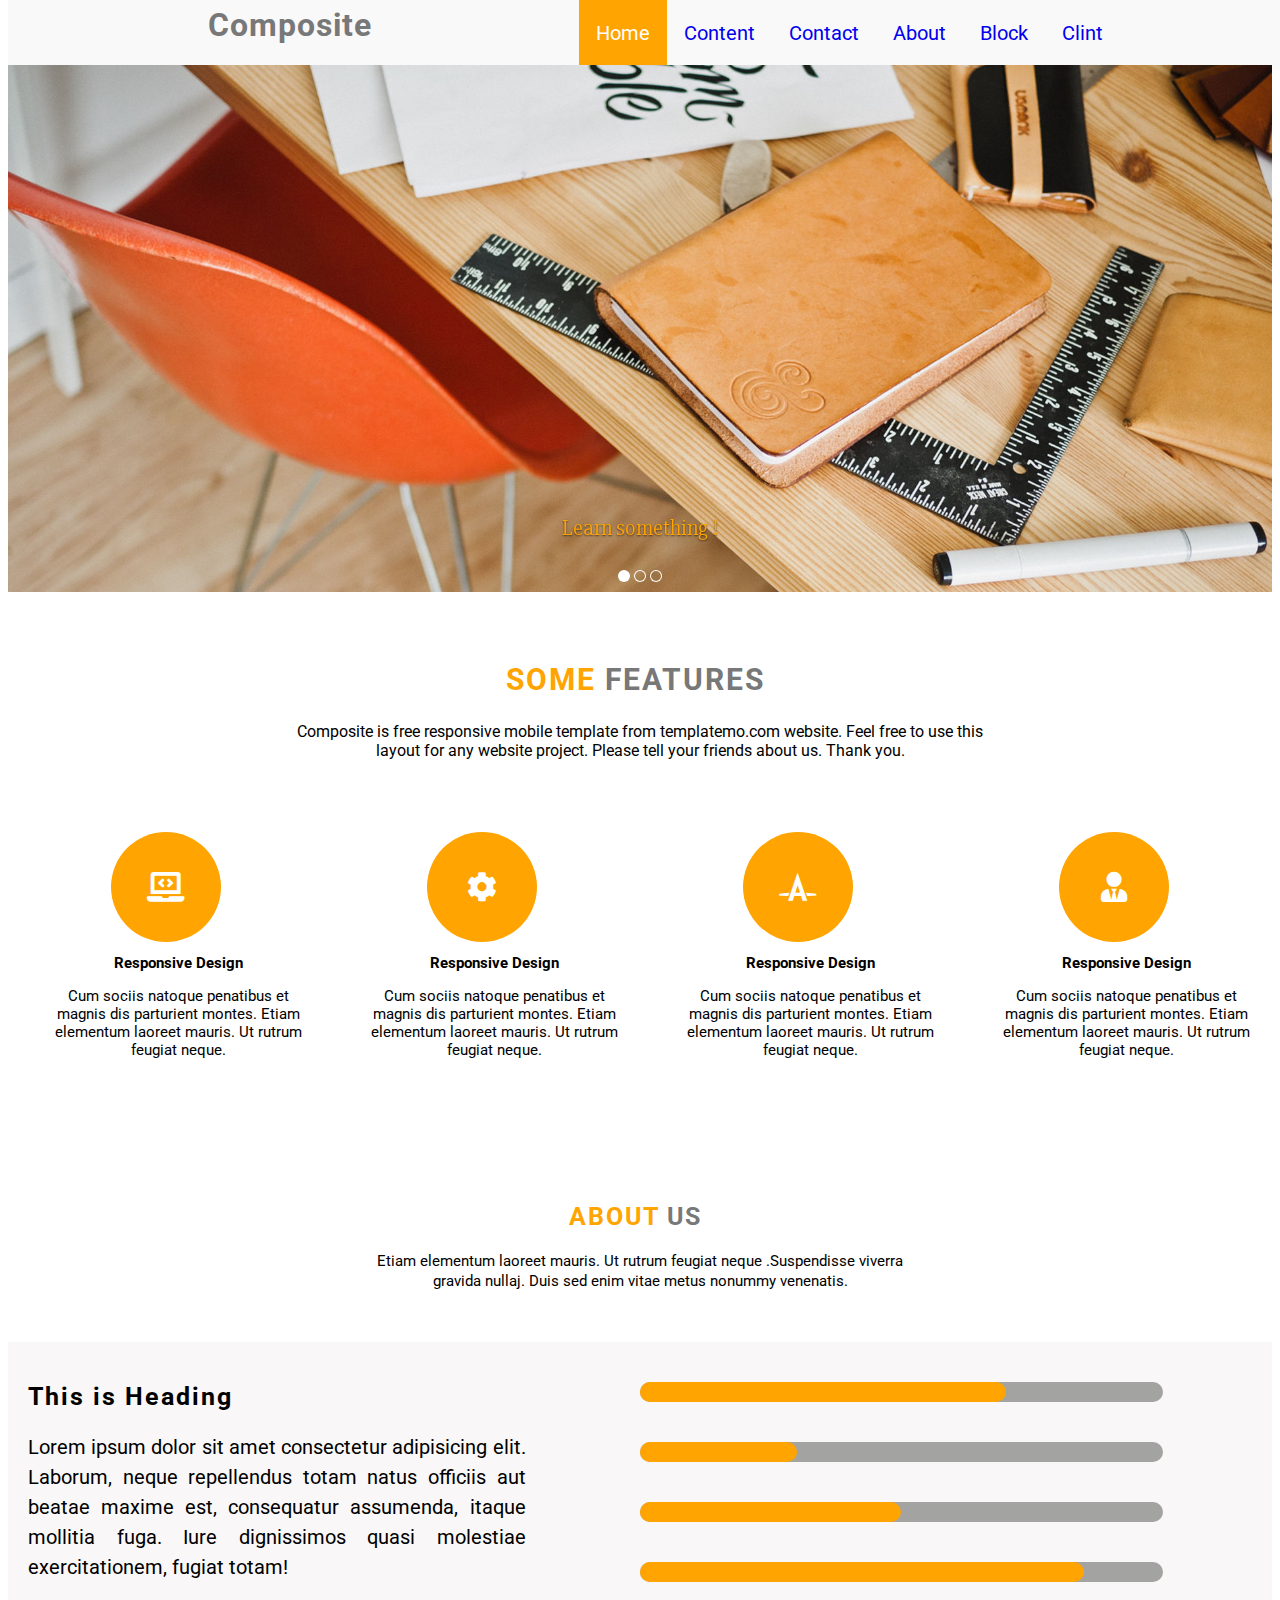
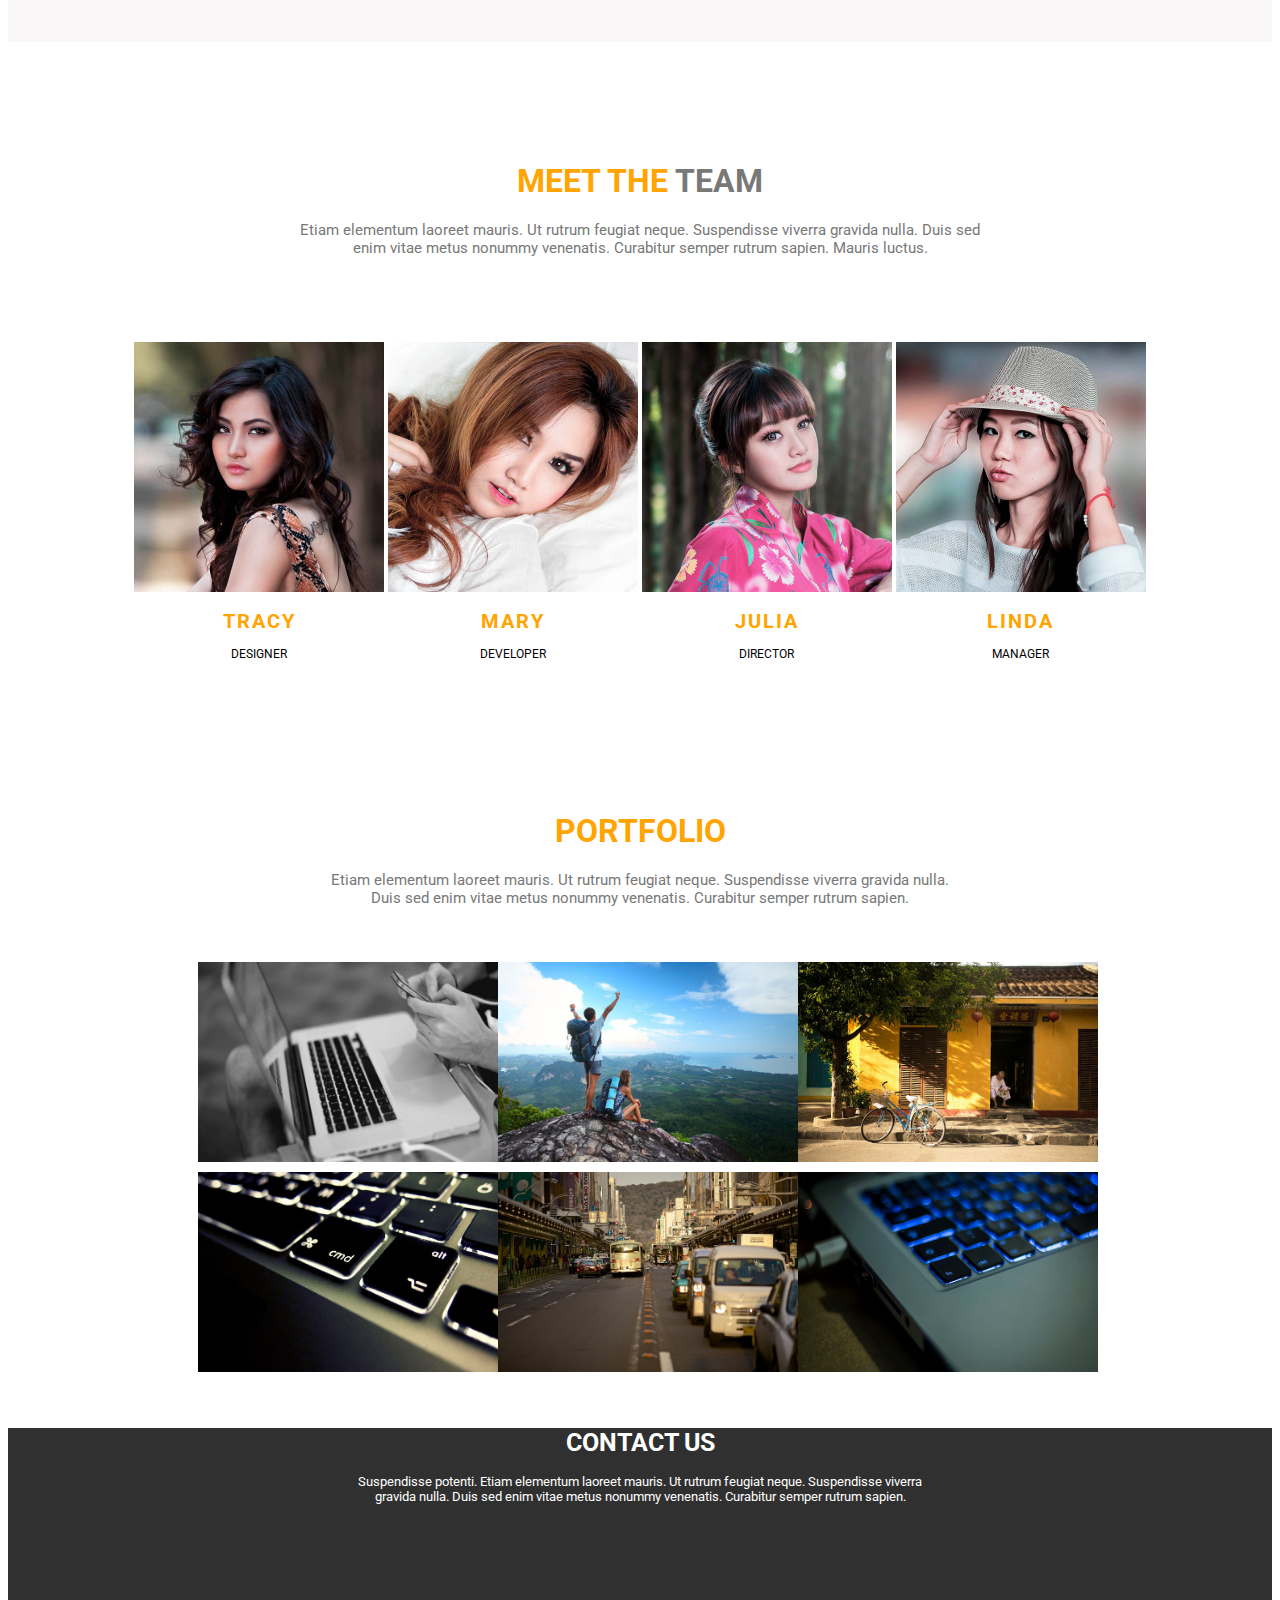
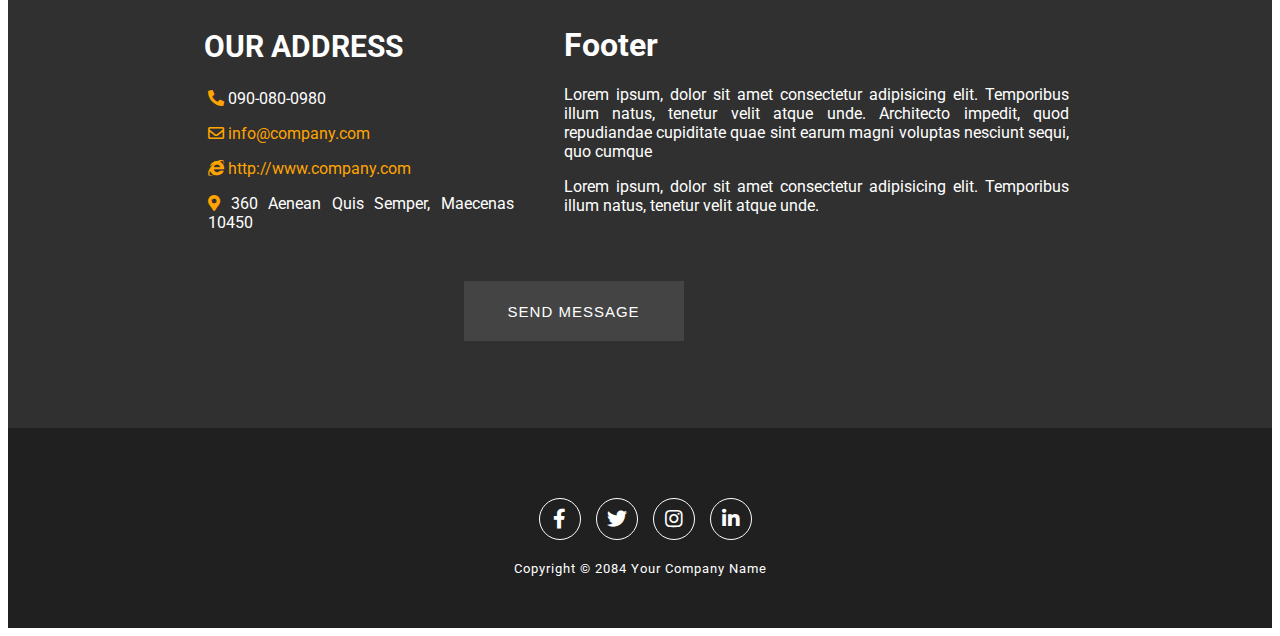
<file: index.html>
<!DOCTYPE html>
<html lang="en">
<head>
    <meta charset="UTF-8">
    <meta http-equiv="X-UA-Compatible" content="IE=edge">
    <meta name="viewport" content="width=device-width, initial-scale=1.0">
    <title>composite temlate</title>
    <link rel="stylesheet" href="style.css">
    <link rel="stylesheet" href="https://cdnjs.cloudflare.com/ajax/libs/font-awesome/5.15.4/css/all.min.css" integrity="sha512-1ycn6IcaQQ40/MKBW2W4Rhis/DbILU74C1vSrLJxCq57o941Ym01SwNsOMqvEBFlcgUa6xLiPY/NS5R+E6ztJQ==" crossorigin="anonymous" referrerpolicy="no-referrer" />
    <link rel="stylesheet" type="text/css" href="engine1/style.css" />
	<script type="text/javascript" src="engine1/jquery.js"></script>
    <script>
        function myfuncion(){
            document.getElementsById("demo").innerHTML ="HEllo wolrd"
        }
    </script>
</head>
<body>
    <div class="header">
        
            <h1 class="logo">Composite</h1>
      
        <ul>
            <li><a  class=" active"href="#">Home</a></li>
            <li><a href="#">Content</a></li>
            <li><a href="#">Contact</a></li>
            <li><a href="#">About</a></li>
            <li><a href="#">Block</a></li>
            <li><a href="#">Clint</a></li>
        </ul>
    </div>
   <br><br><br>
	<!-- Start WOWSlider.com BODY section --> <!-- add to the <body> of your page -->
	<div id="wowslider-container1">
        <div class="ws_images"><ul>
            <li><img src="data1/images/3.jpg" alt="Learn something !" title="Learn something !" id="wows1_0"/></li>
            <li><a href="http://wowslider.net"><img src="data1/images/1.jpg" alt="image slider" title="Practice everrday !" id="wows1_1"/></a></li>
            <li><img src="data1/images/2.jpg" alt="If you do something you have to need heard work  !" title="If you do something you have to need heard work  !" id="wows1_2"/></li>
        </ul></div>
        <div class="ws_bullets"><div>
            <a href="#" title="Learn something !"><span><img src="data1/tooltips/3.jpg" alt="Learn something !"/>1</span></a>
            <a href="#" title="Practice everrday !"><span><img src="data1/tooltips/1.jpg" alt="Practice everrday !"/>2</span></a>
            <a href="#" title="If you do something you have to need heard work  !"><span><img src="data1/tooltips/2.jpg" alt="If you do something you have to need heard work  !"/>3</span></a>
        </div></div><div class="ws_script" style="position:absolute;left:-99%"><a href="http://wowslider.net">html5 slider</a> by WOWSlider.com v9.0</div>
        <div class="ws_shadow"></div>
        </div>
         
        <div class="text">
            <h2><span>SOME</span> FEATURES</h2>
            <p>Composite is free responsive mobile template from templatemo.com website. Feel free to use this layout for any website project. Please tell your friends about us. Thank you.
            </p>
        </div><!-- end_seconion -->
         
        <div class="icon">

           <div class="icon_1">
            <i class="fas fa-laptop-code"></i>
            <h2>Responsive Design</h2>
            <p>Cum sociis natoque penatibus et magnis dis parturient montes. 
             Etiam elementum laoreet mauris. Ut rutrum feugiat neque.</p>
           </div>

           <div class="icon_1">
            <i class="fas fa-cog"></i>
            <h2>Responsive Design</h2>
            <p>Cum sociis natoque penatibus et magnis dis parturient montes. 
             Etiam elementum laoreet mauris. Ut rutrum feugiat neque.</p>
           </div>

           <div class="icon_1">
            <i class="fab fa-autoprefixer"></i>
            <h2>Responsive Design</h2>
            <p>Cum sociis natoque penatibus et magnis dis parturient montes. 
             Etiam elementum laoreet mauris. Ut rutrum feugiat neque.</p>
           </div>

           <div class="icon_1">
            <i class="fas fa-user-tie"></i>
            <h2>Responsive Design</h2>
            <p>Cum sociis natoque penatibus et magnis dis parturient montes. 
             Etiam elementum laoreet mauris. Ut rutrum feugiat neque.</p>
           </div>
        </div><!-- end_icon -->

        <div class="text_2">
            <h2><span>ABOUT</span> US </h2>
            <p>
                Etiam elementum laoreet mauris. Ut rutrum feugiat neque .Suspendisse viverra<br> gravida nullaj. Duis sed enim vitae  metus nonummy venenatis.
            </p>
        </div><!-- end_about_us -->
        <div class="parcentice">
            <div class="pr_contant">
                <h2>This is Heading</h2>
                <p>Lorem ipsum dolor sit amet consectetur adipisicing elit. Laborum, neque repellendus totam natus officiis aut beatae maxime est, consequatur assumenda, itaque mollitia fuga. Iure dignissimos quasi molestiae exercitationem, fugiat totam!</p>
            </div>
            <div class="rate">
              
                <div class="pr_rate_1">  
                    <div class="sub_rate1"></div>
                </div>
                <div class="pr_rate_2">
                    <div class="sub_rate2"></div>
                </div>
                <div class="pr_rate_3">
                    <div class="sub_rate3"></div>
                </div>
                <div class="pr_rate_4">
                    <div class="sub_rate4"></div>
                </div>
            </div>
        </div>


        <div class="team">
            <div class="contant">
              <h1><span>MEET THE</span>  TEAM</h1>
                <p>Etiam elementum laoreet mauris. Ut rutrum feugiat neque. Suspendisse viverra gravida nulla. Duis sed enim vitae metus nonummy venenatis. Curabitur semper rutrum sapien. Mauris luctus.

                </p>
            </div>
            <div class="team_contaner">
                <div class="team_contaner_1">
                    <img src="images/member1.jpg" alt="">
                    <div class="img_name">
                      <h1>TRACY</h1>
                        <p>DESIGNER</p>
                    </div>
                </div>
                <div class="team_contaner_2">
                    <img src="images/member2.jpg" alt="">
                    <div class="img_name">
                        <h1>MARY</h1>
                          <p>DEVELOPER</p>
                      </div>
                </div>
                <div class="team_contaner_3">
                    <img src="images/member3.jpg" alt="">
                    <div class="img_name">
                        <h1>JULIA</h1>
                          <p>DIRECTOR</p>
                      </div>
                </div>
                <div class="team_contaner_4">
                    <img src="images/member4.jpg" alt="">
                    <div class="img_name">
                        <h1>LINDA</h1>
                          <p>MANAGER</p>
                      </div>
                </div>
            </div>
        </div><!-- end_team -->

        
        <div class="portfolio">
            <div class="portfolio_contant">
               <h1> <span>PORTFOLIO</span></h1>
                <p>Etiam elementum laoreet mauris. Ut rutrum feugiat neque. Suspendisse viverra gravida nulla. Duis sed enim vitae metus nonummy venenatis. Curabitur semper rutrum sapien.</p>
            </div>
            <div class="portfolio_container">
                <div class="portfolio_img_container_1">

                   <div>
                       <div class="cover">  <i class="far fa-thumbs-up"></i></div>
                    <img src="images/p1.jpg" alt="">
                   </div>

                   <div>
                    <div class="cover"><i class="far fa-thumbs-up"></i></div>
                    <img src="images/p2.jpg" alt="">
                   </div>

                   <div>
                    <div class="cover"><i class="far fa-thumbs-up"></i></div>
                    <img src="images/p3.jpg" alt="">
                   </div>
                  
                </div>
                <div class="portfolio_img_container_2">

                    <div>
                        <div class="cover"><i class="far fa-thumbs-up"></i></div>
                     <img src="images/p4.jpg" alt="">
                    </div>

                    <div>
                        <div class="cover"><i class="far fa-thumbs-up"></i></div>
                     <img src="images/p5.jpg" alt="">
                    </div>

                    <div>
                        <div class="cover"><i class="far fa-thumbs-up"></i></div>
                     <img src="images/p6.jpg" alt="">
                    </div>

                </div>
            </div>
        </div><!-- end_portfolio -->

        <div class="contact">
            <div class="contact_text">
                <h1>CONTACT US</h1>
                <p>Suspendisse potenti. Etiam elementum laoreet mauris. Ut rutrum feugiat neque. Suspendisse viverra gravida nulla. Duis sed enim vitae metus nonummy venenatis. Curabitur semper rutrum sapien.</p>
            </div>
            <div class="input">
                <div class="input_text">
                    <h2>OUR ADDRESS</h2>
                    <p><i class="fas fa-phone-alt"> </i>  090-080-0980</p>
                    <p> <i class="far fa-envelope"></i> <span>info@company.com</span></p>
                    <p><i class="fab fa-internet-explorer"></i>  <span>http://www.company.com</span></p>
                    <p><i class="fas fa-map-marker-alt"></i> 360 Aenean Quis Semper, Maecenas 10450</p>
                </div>
                <div class="input_box">
                    <h1>Footer</h1>
                    <p>Lorem ipsum, dolor sit amet consectetur adipisicing elit. Temporibus illum natus, tenetur velit atque unde. Architecto impedit, quod repudiandae cupiditate quae sint earum magni voluptas nesciunt sequi, quo cumque </p>
                    <p>Lorem ipsum, dolor sit amet consectetur adipisicing elit. Temporibus illum natus, tenetur velit atque unde.</p>
                    <button class="btn">send message</button>
                </div>
              
            </div>
 
        </div>
        <!-- end_contact -->


        <div class="footer">
            <div class="footer_icon">
                <i class="fab fa-facebook-f"></i>
                <i class="fab fa-twitter"></i>
                <i class="fab fa-instagram"></i>
                <i class="fab fa-linkedin-in"></i>
            </div>
            <p>Copyright © 2084 Your Company Name</p>  
        </div><!-- end_footer -->


        <script type="text/javascript" src="engine1/wowslider.js"></script>
        <script type="text/javascript" src="engine1/script.js"></script>
        <!-- End WOWSlider.com BODY section -->
    
</body>
</html>
</file>
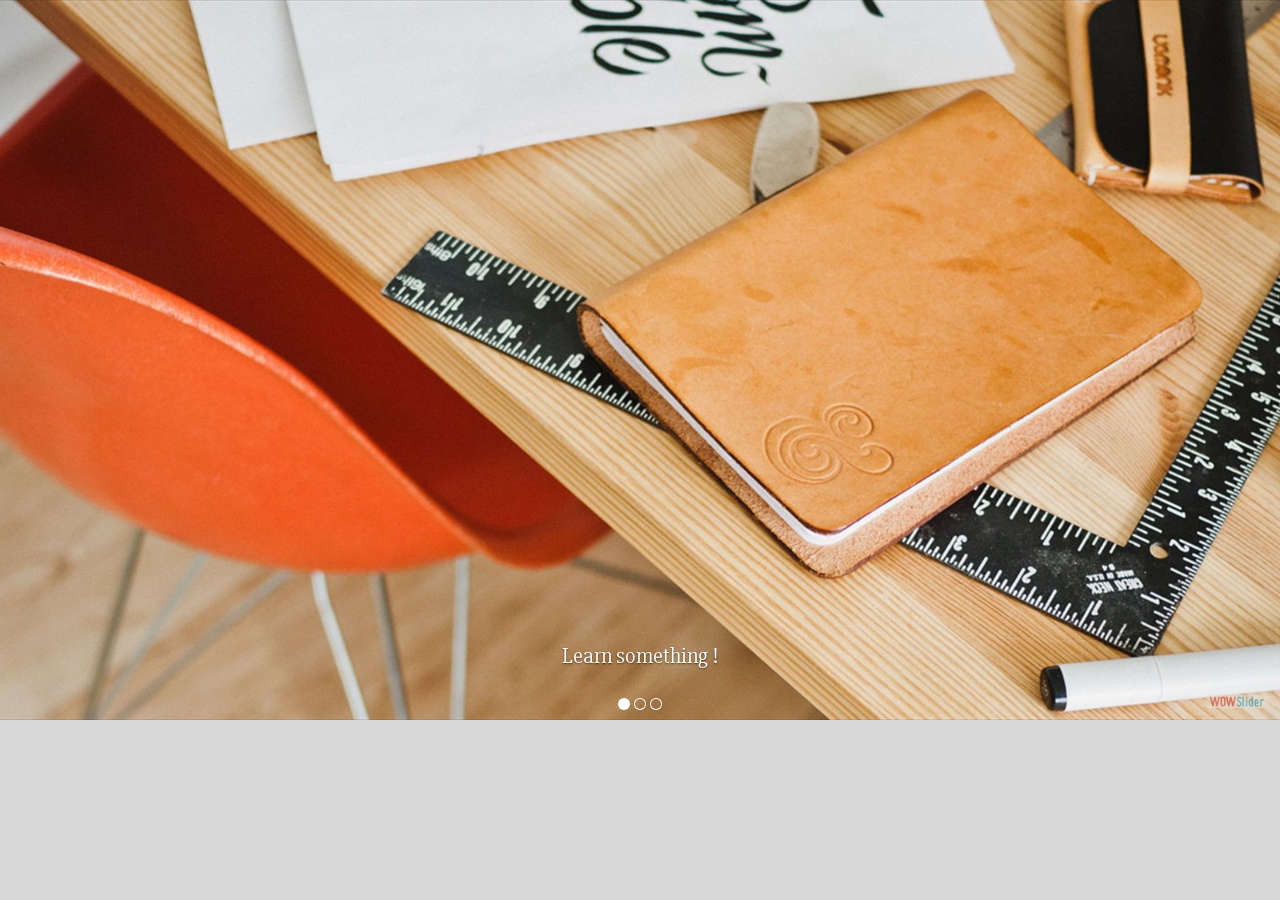
<file: wow slider/wowslider.html>
<!DOCTYPE html>
<html>
<head>
	<title>Html5 slider</title>
	<meta http-equiv="content-type" content="text/html; charset=utf-8" />
	<meta name="description" content="Made with WOW Slider - Create beautiful, responsive image sliders in a few clicks. Awesome skins and animations. Html5 slider" />
	
	<!-- Start WOWSlider.com HEAD section --> <!-- add to the <head> of your page -->
	<link rel="stylesheet" type="text/css" href="engine1/style.css" />
	<script type="text/javascript" src="engine1/jquery.js"></script>
	<!-- End WOWSlider.com HEAD section -->

</head>
<body style="background-color:#d7d7d7;margin:0">
	
	<!-- Start WOWSlider.com BODY section --> <!-- add to the <body> of your page -->
	<div id="wowslider-container1">
	<div class="ws_images"><ul>
		<li><img src="data1/images/3.jpg" alt="Learn something !" title="Learn something !" id="wows1_0"/></li>
		<li><a href="http://wowslider.net"><img src="data1/images/1.jpg" alt="image slider" title="Practice everrday !" id="wows1_1"/></a></li>
		<li><img src="data1/images/2.jpg" alt="If you do something you have to need heard work  !" title="If you do something you have to need heard work  !" id="wows1_2"/></li>
	</ul></div>
	<div class="ws_bullets"><div>
		<a href="#" title="Learn something !"><span><img src="data1/tooltips/3.jpg" alt="Learn something !"/>1</span></a>
		<a href="#" title="Practice everrday !"><span><img src="data1/tooltips/1.jpg" alt="Practice everrday !"/>2</span></a>
		<a href="#" title="If you do something you have to need heard work  !"><span><img src="data1/tooltips/2.jpg" alt="If you do something you have to need heard work  !"/>3</span></a>
	</div></div><div class="ws_script" style="position:absolute;left:-99%"><a href="http://wowslider.net">html5 slider</a> by WOWSlider.com v9.0</div>
	<div class="ws_shadow"></div>
	</div>	
	<script type="text/javascript" src="engine1/wowslider.js"></script>
	<script type="text/javascript" src="engine1/script.js"></script>
	<!-- End WOWSlider.com BODY section -->

</body>
</html>
</file>
<file: style.css>
@import url('https://fonts.googleapis.com/css2?family=Roboto:ital,wght@0,100;0,300;0,400;0,500;0,700;0,900;1,300;1,400;1,500;1,;1,&display=swap');

body{
    font-family: 'Roboto', sans-serif;
}

span{
    color: #ffa400;
}
.header{
    height: 70px;
    width: 100%;
    position: fixed;
    top: 0px;
    background: #f9f9f9;
  
}
.logo{
    color: #787878;
    position: absolute;
    top: -15px;
    left: 200px;
    letter-spacing: 1px;
   font-family: -apple-system, BlinkMacSystemFont, 'Segoe UI', Roboto, Oxygen, Ubuntu, Cantarell, 'Open Sans', 'Helvetica Neue', sans-serif;
   cursor: pointer;
   transition: all .7s;
}
.logo:hover{
    color: #ffa400;
}
.header ul{
    width:55%;
    height: 50px;
    display: flex;
    float: right;
    position: absolute;
    top: 5px;
    right: 5px;
    
}
.header li{
    list-style: none;
  text-align: center;
}

.header a{
    height: 50px;
    width: 100px;
    padding: 30px 17px;
    text-decoration: none;
    font-size: 20px;
    /* color: black; */
    font-weight: 900px;
    font-family: 'Roboto', sans-serif;
   transition: all .5s;
}
.active{
    background: #ffa400;
    color: white;
}
.header a:hover{
    color: white;
    background: #ffa400;
}
/* end_header */

.text{
    height: 200px;
    width: 700px;
    text-align: center;
    margin:70px auto;
    
}
.text >h2{
    font-size: 30px;
    letter-spacing: 2px;
    color: #787878;
    width: 600px;
}
.text h2>span{
    color: #ffa400;
}
/* end_text */

.icon{
    width: 100%;
    display: flex;
    justify-content: center;
    align-items: center;
    font-size: 15px;
    margin-top: -100px;
}
.icon_1{
    width: 30%;
    height: 300px;
    text-align: center;
    /* border: 1px solid #000; */
}
.icon p,h2{
    width: 250px;
    font-size: 15px;
    text-align: center;
    margin-left: 45px;
}
.icon i{
    height: 50px;
    width: 50px;
    border-radius: 60px;
    background-color:#ffa400 ;
    padding: 30px;
    text-align: center;
    display: inline-block;
   line-height: 50px;
   font-size: 30px;
   color: white;
   transition: all .5s;
}
.icon i:hover{
    transform: rotate(720deg);
    background :#303030 ;
}

i.fa-laptop-code{

}
/* end_icon */


.text_2{
    height: 200px;
    width: 700px;
    text-align: center;
    margin:70px auto;
    
}
.text_2 >h2{
    font-size: 25px;
    letter-spacing: 2px;
    color: #787878;
    width: 600px;
}
.text_2 >p{
    line-height: 20px;
    font-size: 15px;
}
.text_2 h2>span{
    color: #ffa400;
}
/* end_text_2 */

.parcentice{
    height: 300px;
    width: 100%;
    /* border: 5px solid #000; */
    background: rgba(233, 228, 228, 0.281);
    margin: -130px auto;
    display: flex;
}
.pr_contant{
    width: 40%;
    height: 80%;
    /* border: 1px solid #000; */
    text-align: justify;
    font-size: 20px;
    line-height: 30px;
    margin: 30px 0px 0px 20px;
    float: left;
}
.pr_contant >h2{
    font-size: 25px;
    text-align: left;
    margin: 10px 20px 0px 0px;
    letter-spacing: 2px;
}


.rate{
    width: 60%;
    height: 100%;
    /* border: 1px solid #000; */
}
.rate >div{
    width: 70%;
    height: 20px;
    background-color: #a3a3a2;
    margin: 40px ;
    border-radius: 50px;
    position: relative;
    left:10%;
    /* top: 20%; */

}
.rate >div >div{
    height: 20px;
    border-radius: 50px;
}
.sub_rate1{
    width:70%;
    background-color: #ffa400;
}
.sub_rate2{
    width: 30%;
    background-color: #ffa400;
}
.sub_rate3{
    width:50%;
    background-color: #ffa400;
}
.sub_rate4{
    width: 85%;
    background-color: #ffa400;
}
/* end_parcentice */


.team{
    width: 100%;
    height: 600px;
    margin: 250px auto;
    /* border: 1px solid #000; */
}

.contant{
    text-align: center;
    color: #787878;
}
.contant>p{
    width: 700px;
    margin: auto;
    font-size: 15px;
}

.team_contaner{
    height: 400px;
    width: 80%;
    margin: 50px auto;
    display: flex;
    align-items: center;
    justify-content: center;
    justify-content: space-between;
}
.team_contaner>div{
    height: 330px;
    width: 250px;
}
.team_contaner>div>img{
    height: 250px;
    width: 250px;
    transition: all.5s;
}
.team_contaner>div>img:hover{
  border-radius: 50%;
  transform: scale(0.9);
}
.team_contaner>div{
   text-align: center;
}
.team_contaner >div>.img_name{
    font-size: 10px;

}
.team_contaner >div>.img_name>h1{
    letter-spacing: 2px;
    color: #ffa400;
}

.team_contaner >div>.img_name>p{
    font-size: 12px;
    color: #000;
}

/* end_team */


.portfolio{
    width: 100%;
    height: 600px;
    margin-top:-200px ;
}
.portfolio_contant{
    text-align: center;
    color: #787878;
}
.portfolio_contant>p{
    width: 50%;
    margin: auto;
    font-size: 15px;
}
        /* start_portfolio_container */


        i.fa-thumbs-up{
            height: 5px;
            width: 5px;
            border-radius: 50px;
            font-size: 5px;
            color: white;
           text-align: center;
           line-height: 50px;
           position: absolute;
           left: 40%;
           top: 0%;
        }
        /* end_icon */
        

.portfolio_container{
    height: 420px;
    width: 70%;
    margin: 50px auto;
}

.portfolio_container >div> div{
    height: 200px;
    width: 300px;
    display: flex;
    justify-content: center;
    align-items: center;
}
.portfolio_container >div> div>.cover{
    height: 40px;
    width: 60px;
    background:#ffa6008c;
    position: absolute;
    cursor: pointer;
    opacity: 0;
    transition: all.5s;
}
.portfolio_container >div> div:hover .cover{
   transform: scale(5,5);
    opacity: 1;
}

.portfolio_container img{
    height: 200px;
    width: 300px;
}

.portfolio_img_container_1{
    height: 50%;
    width: 100%;
    display: flex;
    align-items: center;
    justify-content: center;
    justify-content: space-around;
}
.portfolio_img_container_2{
    height: 50%;
    width: 100%;
    display: flex;
    align-items: center;
    justify-content: center;
    justify-content: space-around;
}


/* end_portfolio */


.contact{
    height: 600px;
    width: 100%;
    background: #303030;
   
}


.contact_text{
    text-align: center;
    color: white;
}
.contact_text>h1{
    font-size: 25px;
}
.contact_text >p{
    width: 600px;
    margin: auto;
    font-size: 13px;
}


.input{
    width: 100%;
    height: 400px;
    margin: 100px 0px 0px 0px;
    display: flex;
}
.input_text{
    height: 400px;
    width: 40%;
    /* border: 1px solid #f1f1f1; */
    color: white;
    text-align: center;
    text-align: justify;
  
}
.input_text i{
    color: #ffa400;
}
.input_text>h2{
    margin-left: 170px;
    font-size: 30px;
}
.input_text>p{
    margin-left: 200px;
}

        /* srat_input */
.input_box{
    height: 400px;
    width: 50%;
    /* border: 1px solid white; */
    margin-left: 50px;
    color: white;
}
.input_box >p{
    width: 80%;
    text-align: justify;
}


/* .input_box >h1{
    color: #FFA419;
} */


.btn{
    width: 220px;
    height: 60px;
    padding: 6px 12px;
    font-size: 15px;
    letter-spacing: 1px;
    border: 1px solid #444;
    margin: 50px 0px 10px -100px;
    text-align: center;
    text-transform: uppercase;
    transition: all.4s;
    background: #444444;
    color: white;
}
.btn:hover{
    background: #ffa400;
}
/* end_contact */

.footer{
    height: 200px;
    width: 100%;
    background: #202020;
    text-align: center;
    color: white;
}
.footer_icon{
    height: 100px;
    /* border: 1px solid white; */
    padding: 10px;
    font-size: 20px;
}
.footer_icon>i{
    height:40px;
    width: 40px;
    border: 1px solid white;
    border-radius: 40px ;
    background: ;
    line-height: 40px;
    text-align: center;
    margin: 60px 0px 0px 10px;
    cursor: pointer;
    transition: all.5s;
}
.footer_icon>i:hover{
    background: #ffa400;
    color: black;
}
.footer>p{
    font-size: 13px;
    letter-spacing: 1px;
}
/* end_footer */
</file>
<file: engine1/style.css>
/*
 *	generated by WOW Slider 9.0
 *	template Absent
 */
@import url(https://fonts.googleapis.com/css?family=Slabo+27px&subset=latin,latin-ext);
#wowslider-container1 { 
	display: table;
	zoom: 1; 
	position: relative;
	width: 100%;
	max-width: 100%;
	max-height:768px;
	margin:0px auto 0px;
	z-index:90;
	text-align:left; /* reset align=center */
	font-size: 10px;
	text-shadow: none; /* fix some user styles */

	/* reset box-sizing (to boostrap friendly) */
	-webkit-box-sizing: content-box;
	-moz-box-sizing: content-box;
	box-sizing: content-box; 
}
* html #wowslider-container1{ width:1366px }
#wowslider-container1 .ws_images ul{
	position:relative;
	width: 10000%; 
	height:100%;
	left:0;
	list-style:none;
	margin:0;
	padding:0;
	border-spacing:0;
	overflow: visible;
	/*table-layout:fixed;*/
}
#wowslider-container1 .ws_images ul li{
	position: relative;
	width:1%;
	height:100%;
	line-height:0; /*opera*/
	overflow: hidden;
	float:left;
	/*font-size:0;*/
	padding:0 0 0 0 !important;
	margin:0 0 0 0 !important;
}

#wowslider-container1 .ws_images{
	position: relative;
	left:0;
	top:0;
	height:100%;
	max-height:768px;
	max-width: 100%;
	vertical-align: top;
	border:none;
	overflow: hidden;
}
#wowslider-container1 .ws_images ul a{
	width:100%;
	height:100%;
	max-height:768px;
	display:block;
	color:transparent;
}
#wowslider-container1 img{
	max-width: none !important;
}
#wowslider-container1 .ws_images .ws_list img,
#wowslider-container1 .ws_images > div > img{
	width:100%;
	border:none 0;
	max-width: none;
	padding:0;
	margin:0;
}
#wowslider-container1 .ws_images > div > img {
	max-height:768px;
}

#wowslider-container1 .ws_images iframe {
	position: absolute;
	z-index: -1;
}

#wowslider-container1 .ws-title > div {
	display: inline-block !important;
}

#wowslider-container1 a{ 
	text-decoration: none; 
	outline: none; 
	border: none; 
}

#wowslider-container1  .ws_bullets { 
	float: left;
	position:absolute;
	z-index:70;
}
#wowslider-container1  .ws_bullets div{
	position:relative;
	float:left;
	font-size: 0px;
}
/* compatibility with Joomla styles */
#wowslider-container1  .ws_bullets a {
	line-height: 0;
}

#wowslider-container1  .ws_script{
	display:none;
}
#wowslider-container1 sound, 
#wowslider-container1 object{
	position:absolute;
}

/* prevent some of users reset styles */
#wowslider-container1 .ws_effect {
	position: static;
	width: 100%;
	height: 100%;
}

#wowslider-container1 .ws_photoItem {
	border: 2em solid #fff;
	margin-left: -2em;
	margin-top: -2em;
}
#wowslider-container1 .ws_cube_side {
	background: #A6A5A9;
}


#wowslider-container1.ws_gestures {
	cursor: -webkit-grab;
	cursor: -moz-grab;
	cursor: url("[data-uri]"), move;
}
#wowslider-container1.ws_gestures.ws_grabbing {
	cursor: -webkit-grabbing;
	cursor: -moz-grabbing;
	cursor: url("[data-uri]"), move;
}

/* hide controls when video start play */
#wowslider-container1.ws_video_playing .ws_bullets,
#wowslider-container1.ws_video_playing .ws_fullscreen,
#wowslider-container1.ws_video_playing .ws_next,
#wowslider-container1.ws_video_playing .ws_prev {
	display: none;
}


/* youtube/vimeo buttons */
#wowslider-container1 .ws_video_btn {
	position: absolute;
	display: none;
	cursor: pointer;
	top: 0;
	left: 0;
	width: 100%;
	height: 100%;
	z-index: 55;
}
#wowslider-container1 .ws_video_btn.ws_youtube,
#wowslider-container1 .ws_video_btn.ws_vimeo {
	display: block;
}
#wowslider-container1 .ws_video_btn div {
	position: absolute;
	background-image: url(./playvideo.png);
	background-size: 200%;
	top: 50%;
	left: 50%;
	width: 7em;
	height: 5em;
	margin-left: -3.5em;
	margin-top: -2.5em;
}
#wowslider-container1 .ws_video_btn.ws_youtube div {
	background-position: 0 0;
}
#wowslider-container1 .ws_video_btn.ws_youtube:hover div {
	background-position: 100% 0;
}
#wowslider-container1 .ws_video_btn.ws_vimeo div {
	background-position: 0 100%;
}
#wowslider-container1 .ws_video_btn.ws_vimeo:hover div {
	background-position: 100% 100%;
}

#wowslider-container1 .ws_playpause.ws_hide {
	display: none !important;
}
/* bullets */
#wowslider-container1 .ws_bullets a { 
	position: relative;
	display: inline-block;
	margin: 0 2px;
	padding: 6px;
	width: 0;
	border-radius: 50%;
	background: rgba(0, 0, 0, 0);
	-webkit-box-shadow: inset 0 0 0 1px #ffffff;
	box-shadow: inset 0 0 0 1px #ffffff;
}
#wowslider-container1 .ws_bullets a.ws_selbull {
	background: #ffffff;
	-webkit-box-shadow: none;
	box-shadow: none;
}

/* arrows */
#wowslider-container1 a.ws_next,
#wowslider-container1 a.ws_prev {
	position:absolute;
	z-index:60;
	overflow: hidden;
	width: 15%;
	height: 100%;
	top: 0;
	opacity: .5;
}
#wowslider-container1 a.ws_next {
	left: 85%;
	cursor: url('[data-uri]') 20 20, move;
}
#wowslider-container1 a.ws_prev {
	left: 0;
	cursor: url('[data-uri]') 20 20, move;
}


/*playpause*/
#wowslider-container1 .ws_playpause {
	position:absolute;
	top: 0;
	bottom: 40px;
	left: 42.5%;
	width: 15%;
	z-index: 59;
}
#wowslider-container1 .ws_pause {
	cursor: url('[data-uri]') 20 20, pointer;
}
#wowslider-container1 .ws_play {
	cursor: url('[data-uri]') 20 20, pointer;
}/* bottom center */
#wowslider-container1  .ws_bullets {
	bottom:10px;
	left:50%;
}
#wowslider-container1  .ws_bullets div{
	left:-50%;
}
#wowslider-container1 .ws_bulframe span{
	visibility: visible;
	opacity: 1;
	position: absolute;
	width: 0; 
	height: 0; 
	border-left: 5px solid transparent;
	border-right: 5px solid transparent;
	border-top: 5px solid #ffffff;

	bottom:-6px;
	margin-left:-2px;
	left:43px;
}#wowslider-container1 .ws-title{
	position: absolute;
	background: none;
	font: 2.4em 'Slabo 27px', serif;
	color:#ffffff;
	text-shadow: 0 1px 2px rgba(0, 0, 0, 0.6);
	bottom: 50px;
	top: auto;
	opacity: 1;
	text-align: center;

	width: 100%;
	padding-left: 20%;
	padding-right: 20%;
	-webkit-box-sizing: border-box;
	-moz-box-sizing: border-box;
	box-sizing: border-box;

	z-index: 50;
}
#wowslider-container1 .ws-title div{
    margin-top: 0.5em;
	font-size: 0.542em;
}#wowslider-container1 .ws_images > ul{
	animation: wsBasic 12s infinite;
	-moz-animation: wsBasic 12s infinite;
	-webkit-animation: wsBasic 12s infinite;
}
@keyframes wsBasic{0%{left:-0%} 16.67%{left:-0%} 33.33%{left:-100%} 50%{left:-100%} 66.67%{left:-200%} 83.33%{left:-200%} }
@-moz-keyframes wsBasic{0%{left:-0%} 16.67%{left:-0%} 33.33%{left:-100%} 50%{left:-100%} 66.67%{left:-200%} 83.33%{left:-200%} }
@-webkit-keyframes wsBasic{0%{left:-0%} 16.67%{left:-0%} 33.33%{left:-100%} 50%{left:-100%} 66.67%{left:-200%} 83.33%{left:-200%} }

#wowslider-container1 .ws_bullets  a img{
	text-indent:0;
	display:block;
	bottom:15px;
	left:-43px;
	visibility:hidden;
	position:absolute;
    border: 1px solid #ffffff;
	max-width:none;
}
#wowslider-container1 .ws_bullets a:hover img{
	visibility:visible;
}

#wowslider-container1 .ws_bulframe div div{
	height:48px;
	overflow:visible;
	position:relative;
}
#wowslider-container1 .ws_bulframe div {
	left:0;
	overflow:hidden;
	position:relative;
	width:85px;
	background-color:#ffffff;
}
#wowslider-container1  .ws_bullets .ws_bulframe{
	display:none;
	bottom:17px;
	margin-left:2px;
	overflow:visible;
	position:absolute;
	cursor:pointer;
    border: 1px solid #ffffff;
}#wowslider-container1 .ws_bulframe div div{
	height: auto;
}

@media all and (max-width:760px) {
	#wowslider-container1 .ws_fullscreen {
		display: block;
	}
}
@media all and (max-width:400px){
	#wowslider-container1 .ws_controls,
	#wowslider-container1 .ws_bullets,
	#wowslider-container1 .ws_thumbs{
		display: none
	}
}
</file>
<file: wow slider/engine1/style.css>
/*
 *	generated by WOW Slider 9.0
 *	template Absent
 */
@import url(https://fonts.googleapis.com/css?family=Slabo+27px&subset=latin,latin-ext);
#wowslider-container1 { 
	display: table;
	zoom: 1; 
	position: relative;
	width: 100%;
	max-width: 100%;
	max-height:768px;
	margin:0px auto 0px;
	z-index:90;
	text-align:left; /* reset align=center */
	font-size: 10px;
	text-shadow: none; /* fix some user styles */

	/* reset box-sizing (to boostrap friendly) */
	-webkit-box-sizing: content-box;
	-moz-box-sizing: content-box;
	box-sizing: content-box; 
}
* html #wowslider-container1{ width:1366px }
#wowslider-container1 .ws_images ul{
	position:relative;
	width: 10000%; 
	height:100%;
	left:0;
	list-style:none;
	margin:0;
	padding:0;
	border-spacing:0;
	overflow: visible;
	/*table-layout:fixed;*/
}
#wowslider-container1 .ws_images ul li{
	position: relative;
	width:1%;
	height:100%;
	line-height:0; /*opera*/
	overflow: hidden;
	float:left;
	/*font-size:0;*/
	padding:0 0 0 0 !important;
	margin:0 0 0 0 !important;
}

#wowslider-container1 .ws_images{
	position: relative;
	left:0;
	top:0;
	height:100%;
	max-height:768px;
	max-width: 100%;
	vertical-align: top;
	border:none;
	overflow: hidden;
}
#wowslider-container1 .ws_images ul a{
	width:100%;
	height:100%;
	max-height:768px;
	display:block;
	color:transparent;
}
#wowslider-container1 img{
	max-width: none !important;
}
#wowslider-container1 .ws_images .ws_list img,
#wowslider-container1 .ws_images > div > img{
	width:100%;
	border:none 0;
	max-width: none;
	padding:0;
	margin:0;
}
#wowslider-container1 .ws_images > div > img {
	max-height:768px;
}

#wowslider-container1 .ws_images iframe {
	position: absolute;
	z-index: -1;
}

#wowslider-container1 .ws-title > div {
	display: inline-block !important;
}

#wowslider-container1 a{ 
	text-decoration: none; 
	outline: none; 
	border: none; 
}

#wowslider-container1  .ws_bullets { 
	float: left;
	position:absolute;
	z-index:70;
}
#wowslider-container1  .ws_bullets div{
	position:relative;
	float:left;
	font-size: 0px;
}
/* compatibility with Joomla styles */
#wowslider-container1  .ws_bullets a {
	line-height: 0;
}

#wowslider-container1  .ws_script{
	display:none;
}
#wowslider-container1 sound, 
#wowslider-container1 object{
	position:absolute;
}

/* prevent some of users reset styles */
#wowslider-container1 .ws_effect {
	position: static;
	width: 100%;
	height: 100%;
}

#wowslider-container1 .ws_photoItem {
	border: 2em solid #fff;
	margin-left: -2em;
	margin-top: -2em;
}
#wowslider-container1 .ws_cube_side {
	background: #A6A5A9;
}


#wowslider-container1.ws_gestures {
	cursor: -webkit-grab;
	cursor: -moz-grab;
	cursor: url("[data-uri]"), move;
}
#wowslider-container1.ws_gestures.ws_grabbing {
	cursor: -webkit-grabbing;
	cursor: -moz-grabbing;
	cursor: url("[data-uri]"), move;
}

/* hide controls when video start play */
#wowslider-container1.ws_video_playing .ws_bullets,
#wowslider-container1.ws_video_playing .ws_fullscreen,
#wowslider-container1.ws_video_playing .ws_next,
#wowslider-container1.ws_video_playing .ws_prev {
	display: none;
}


/* youtube/vimeo buttons */
#wowslider-container1 .ws_video_btn {
	position: absolute;
	display: none;
	cursor: pointer;
	top: 0;
	left: 0;
	width: 100%;
	height: 100%;
	z-index: 55;
}
#wowslider-container1 .ws_video_btn.ws_youtube,
#wowslider-container1 .ws_video_btn.ws_vimeo {
	display: block;
}
#wowslider-container1 .ws_video_btn div {
	position: absolute;
	background-image: url(./playvideo.png);
	background-size: 200%;
	top: 50%;
	left: 50%;
	width: 7em;
	height: 5em;
	margin-left: -3.5em;
	margin-top: -2.5em;
}
#wowslider-container1 .ws_video_btn.ws_youtube div {
	background-position: 0 0;
}
#wowslider-container1 .ws_video_btn.ws_youtube:hover div {
	background-position: 100% 0;
}
#wowslider-container1 .ws_video_btn.ws_vimeo div {
	background-position: 0 100%;
}
#wowslider-container1 .ws_video_btn.ws_vimeo:hover div {
	background-position: 100% 100%;
}

#wowslider-container1 .ws_playpause.ws_hide {
	display: none !important;
}
/* bullets */
#wowslider-container1 .ws_bullets a { 
	position: relative;
	display: inline-block;
	margin: 0 2px;
	padding: 6px;
	width: 0;
	border-radius: 50%;
	background: rgba(0, 0, 0, 0);
	-webkit-box-shadow: inset 0 0 0 1px #ffffff;
	box-shadow: inset 0 0 0 1px #ffffff;
}
#wowslider-container1 .ws_bullets a.ws_selbull {
	background: #ffffff;
	-webkit-box-shadow: none;
	box-shadow: none;
}

/* arrows */
#wowslider-container1 a.ws_next,
#wowslider-container1 a.ws_prev {
	position:absolute;
	z-index:60;
	overflow: hidden;
	width: 15%;
	height: 100%;
	top: 0;
	opacity: .5;
}
#wowslider-container1 a.ws_next {
	left: 85%;
	cursor: url('[data-uri]') 20 20, move;
}
#wowslider-container1 a.ws_prev {
	left: 0;
	cursor: url('[data-uri]') 20 20, move;
}


/*playpause*/
#wowslider-container1 .ws_playpause {
	position:absolute;
	top: 0;
	bottom: 40px;
	left: 42.5%;
	width: 15%;
	z-index: 59;
}
#wowslider-container1 .ws_pause {
	cursor: url('[data-uri]') 20 20, pointer;
}
#wowslider-container1 .ws_play {
	cursor: url('[data-uri]') 20 20, pointer;
}/* bottom center */
#wowslider-container1  .ws_bullets {
	bottom:10px;
	left:50%;
}
#wowslider-container1  .ws_bullets div{
	left:-50%;
}
#wowslider-container1 .ws_bulframe span{
	visibility: visible;
	opacity: 1;
	position: absolute;
	width: 0; 
	height: 0; 
	border-left: 5px solid transparent;
	border-right: 5px solid transparent;
	border-top: 5px solid #ffffff;

	bottom:-6px;
	margin-left:-2px;
	left:43px;
}#wowslider-container1 .ws-title{
	position: absolute;
	background: none;
	font: 2.4em 'Slabo 27px', serif;
	color:#ffffff;
	text-shadow: 0 1px 2px rgba(0, 0, 0, 0.6);
	bottom: 50px;
	top: auto;
	opacity: 1;
	text-align: center;

	width: 100%;
	padding-left: 20%;
	padding-right: 20%;
	-webkit-box-sizing: border-box;
	-moz-box-sizing: border-box;
	box-sizing: border-box;

	z-index: 50;
}
#wowslider-container1 .ws-title div{
    margin-top: 0.5em;
	font-size: 0.542em;
}#wowslider-container1 .ws_images > ul{
	animation: wsBasic 12s infinite;
	-moz-animation: wsBasic 12s infinite;
	-webkit-animation: wsBasic 12s infinite;
}
@keyframes wsBasic{0%{left:-0%} 16.67%{left:-0%} 33.33%{left:-100%} 50%{left:-100%} 66.67%{left:-200%} 83.33%{left:-200%} }
@-moz-keyframes wsBasic{0%{left:-0%} 16.67%{left:-0%} 33.33%{left:-100%} 50%{left:-100%} 66.67%{left:-200%} 83.33%{left:-200%} }
@-webkit-keyframes wsBasic{0%{left:-0%} 16.67%{left:-0%} 33.33%{left:-100%} 50%{left:-100%} 66.67%{left:-200%} 83.33%{left:-200%} }

#wowslider-container1 .ws_bullets  a img{
	text-indent:0;
	display:block;
	bottom:15px;
	left:-43px;
	visibility:hidden;
	position:absolute;
    border: 1px solid #ffffff;
	max-width:none;
}
#wowslider-container1 .ws_bullets a:hover img{
	visibility:visible;
}

#wowslider-container1 .ws_bulframe div div{
	height:48px;
	overflow:visible;
	position:relative;
}
#wowslider-container1 .ws_bulframe div {
	left:0;
	overflow:hidden;
	position:relative;
	width:85px;
	background-color:#ffffff;
}
#wowslider-container1  .ws_bullets .ws_bulframe{
	display:none;
	bottom:17px;
	margin-left:2px;
	overflow:visible;
	position:absolute;
	cursor:pointer;
    border: 1px solid #ffffff;
}#wowslider-container1 .ws_bulframe div div{
	height: auto;
}

@media all and (max-width:760px) {
	#wowslider-container1 .ws_fullscreen {
		display: block;
	}
}
@media all and (max-width:400px){
	#wowslider-container1 .ws_controls,
	#wowslider-container1 .ws_bullets,
	#wowslider-container1 .ws_thumbs{
		display: none
	}
}
</file>
